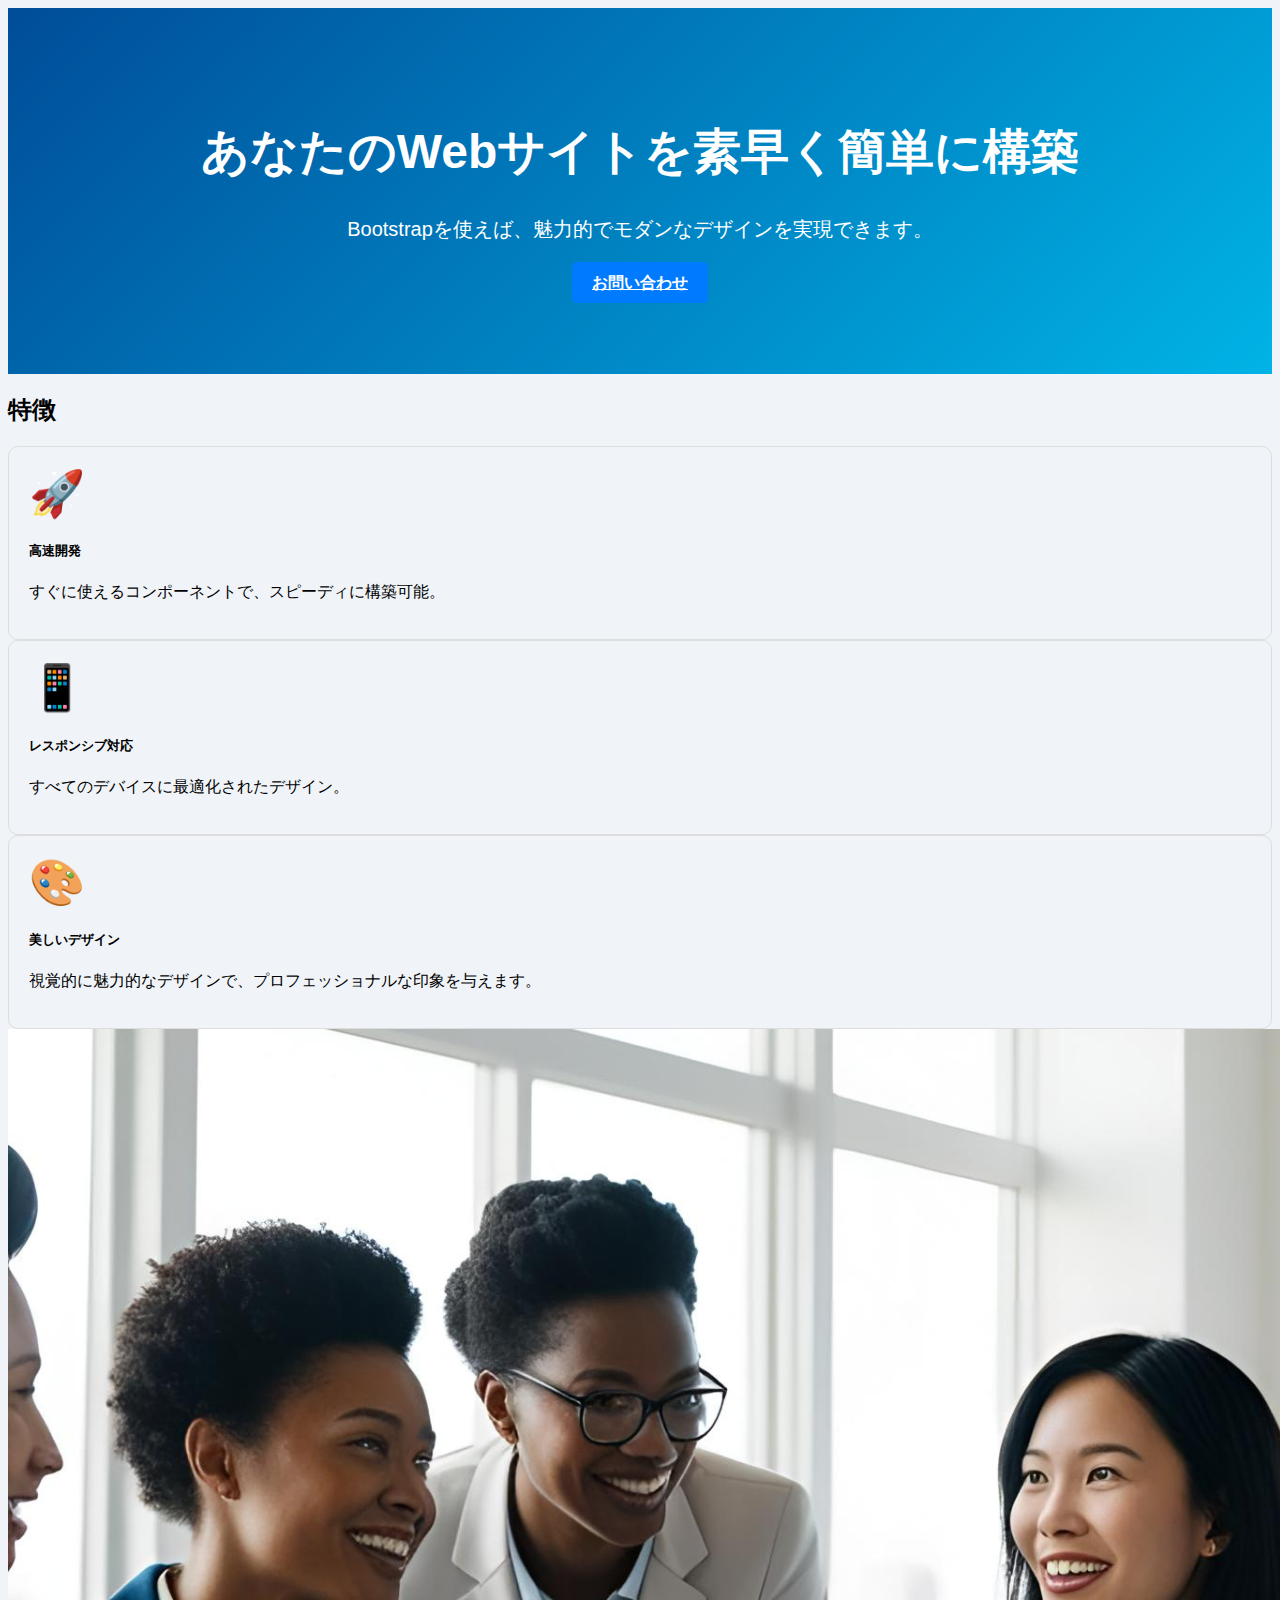
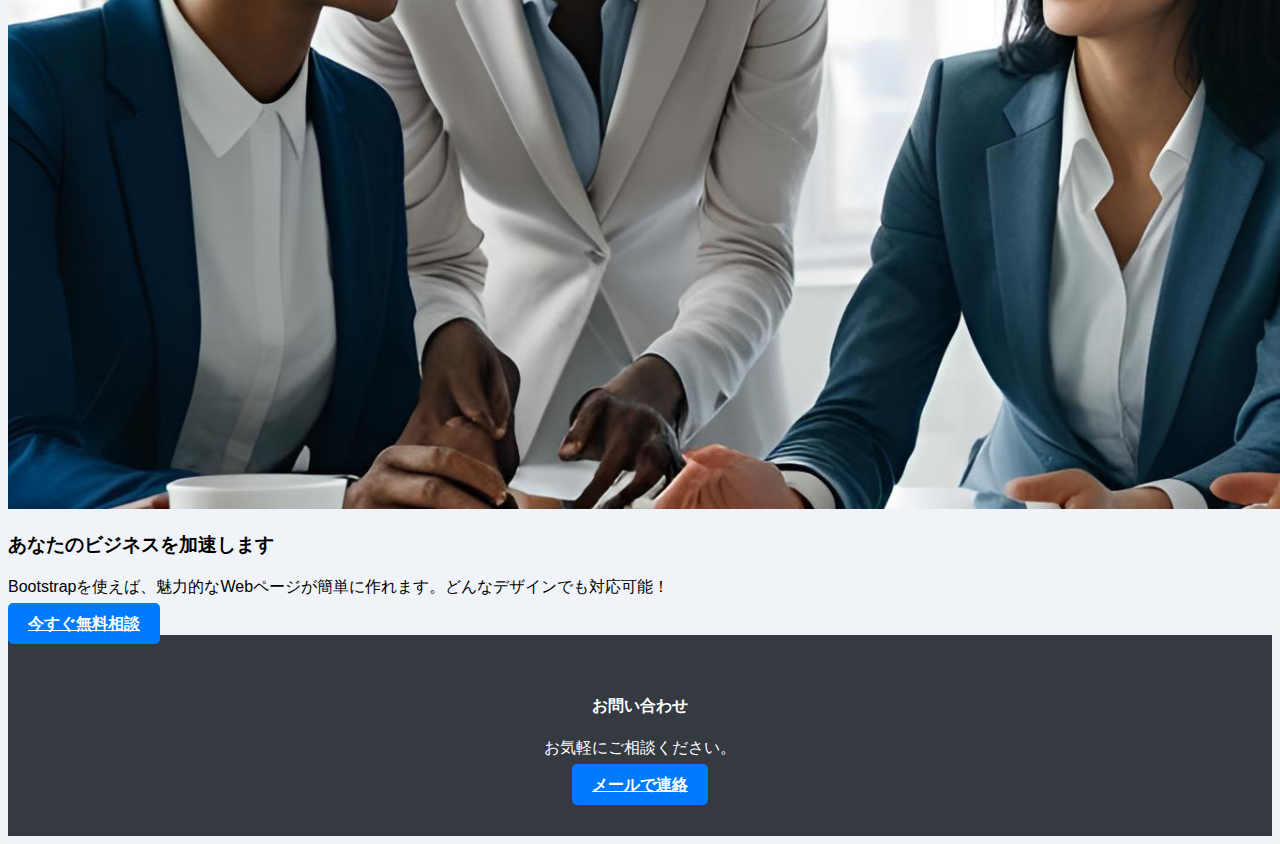
<file: index1.html>
<!DOCTYPE html>
<html lang="en">

<head>
    <meta charset="UTF-8">
    <meta name="viewport" content="width=device-width, initial-scale=1.0">
    <title>Advertising Page</title>
    <link href="https://cdn.jsdelivr.net/npm/bootstrap@5.3.5/dist/css/bootstrap.min.css" rel="stylesheet" integrity="sha384-SgOJa3DmI69IUzQ2PVdRZhwQ+dy64/BUtbMJw1MZ8t5HZApcHrRKUc4W0kG879m7" crossorigin="anonymous">
    <style>
        body {
            font-family: 'Arial', sans-serif;
            background-color: #f0f4f8;
        }

        .header {
            background: linear-gradient(135deg, #004d99, #00b3e6);
            color: white;
            padding: 80px 0;
            text-align: center;
        }

        .header h1 {
            font-size: 3rem;
            font-weight: bold;
        }

        .header p {
            font-size: 1.25rem;
            margin-bottom: 30px;
        }

        .feature-icon {
            font-size: 45px;
            color: #007bff;
        }

        .feature-box {
            border: 1px solid #ddd;
            padding: 20px;
            border-radius: 10px;
            transition: transform 0.3s ease;
        }

        .feature-box:hover {
            transform: translateY(-10px);
        }

        .footer {
            background-color: #343a40;
            color: white;
            padding: 40px 0;
            text-align: center;
        }

        .cta-btn {
            background-color: #007bff;
            color: white;
            border-radius: 5px;
            padding: 12px 20px;
            font-weight: bold;
            transition: background-color 0.3s ease;
        }

        .cta-btn:hover {
            background-color: #0056b3;
        }

        .search-box input {
            border-radius: 30px;
            padding: 12px 20px;
            border: none;
            width: 70%;
        }

        .search-box button {
            background-color: #007bff;
            color: white;
            border-radius: 30px;
            padding: 12px 20px;
            border: none;
        }

        .search-box button:hover {
            background-color: #0056b3;
        }
    </style>
</head>

<body>

    <section class="header">
        <div class="container">
            <h1>あなたのWebサイトを素早く簡単に構築</h1>
            <p>Bootstrapを使えば、魅力的でモダンなデザインを実現できます。</p>
            <a href="#contact" class="cta-btn btn-lg">お問い合わせ</a>
        </div>
    </section>

    <section class="py-5 text-center">
        <div class="container">
            <h2 class="mb-4">特徴</h2>
            <div class="row">
                <div class="col-md-4">
                    <div class="feature-box">
                        <div class="feature-icon mb-3">🚀</div>
                        <h5>高速開発</h5>
                        <p>すぐに使えるコンポーネントで、スピーディに構築可能。</p>
                    </div>
                </div>
                <div class="col-md-4">
                    <div class="feature-box">
                        <div class="feature-icon mb-3">📱</div>
                        <h5>レスポンシブ対応</h5>
                        <p>すべてのデバイスに最適化されたデザイン。</p>
                    </div>
                </div>
                <div class="col-md-4">
                    <div class="feature-box">
                        <div class="feature-icon mb-3">🎨</div>
                        <h5>美しいデザイン</h5>
                        <p>視覚的に魅力的なデザインで、プロフェッショナルな印象を与えます。</p>
                    </div>
                </div>
            </div>
        </div>
    </section>

    <section class="bg-light py-5">
        <div class="container">
            <div class="row align-items-center">
                <div class="col-md-6">
                    <img src="woman.png" alt="サービス画像" class="img-fluid rounded shadow-lg">
                </div>
                <div class="col-md-6">
                    <h3>あなたのビジネスを加速します</h3>
                    <p>Bootstrapを使えば、魅力的なWebページが簡単に作れます。どんなデザインでも対応可能！</p>
                    <a href="#contact" class="cta-btn btn-lg">今すぐ無料相談</a>
                </div>
            </div>
        </div>
    </section>

    <footer id="contact" class="footer">
        <div class="container">
            <h4>お問い合わせ</h4>
            <p>お気軽にご相談ください。</p>
            <a href="mailto:info@example.com" class="cta-btn btn-lg">メールで連絡</a>
        </div>
    </footer>

    <script src="https://cdn.jsdelivr.net/npm/bootstrap@5.3.0/dist/js/bootstrap.bundle.min.js" integrity="sha384-geWF76RCwLtnZ8qwWowPQNguL3RmwHVBC9FhGdlKrxdiJJigb/j/68SIy3Te4Bkz" crossorigin="anonymous"></script>
</body>

</html>
</file>
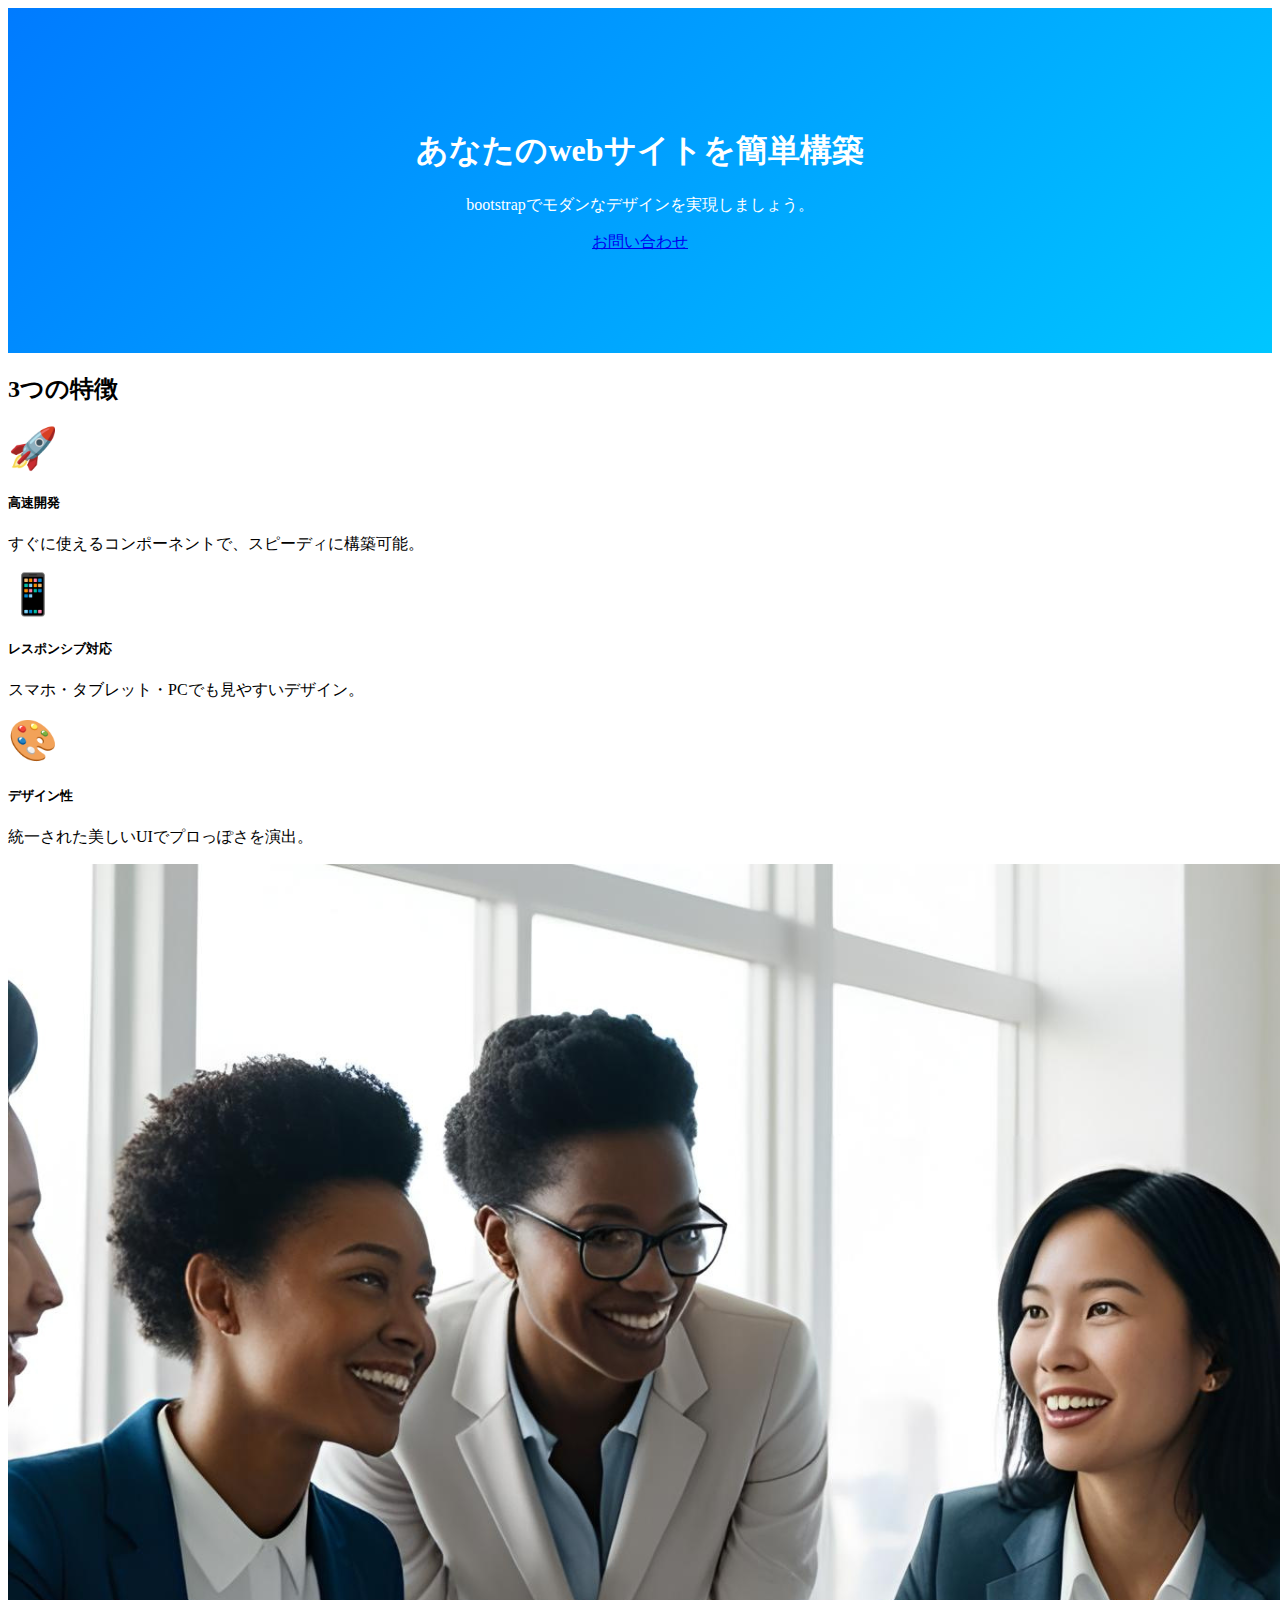
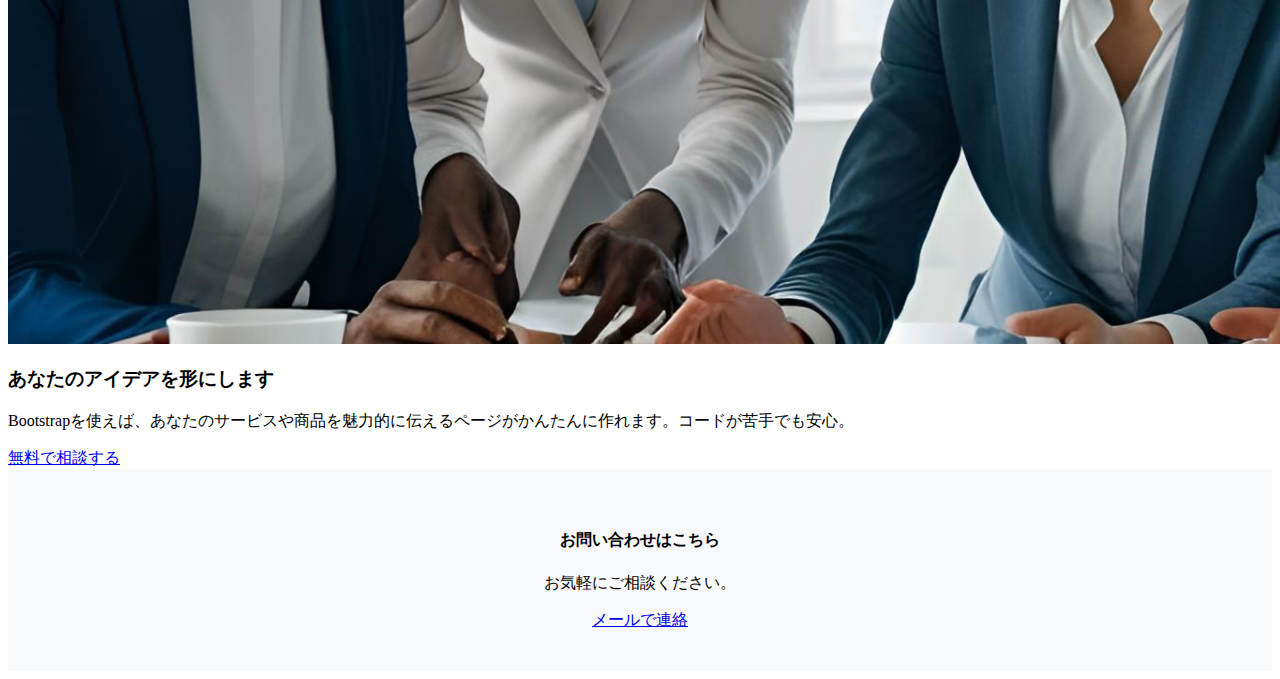
<file: smiple.html>
<!DOCTYPE html>
<html lang="en">
<head>
    <meta charset="UTF-8">
    <meta name="viewport" content="width=device-width, initial-scale=1.0">
    <title>Document</title>
    <link href="https://cdn.jsdelivr.net/npm/bootstrap@5.3.5/dist/css/bootstrap.min.css" rel="stylesheet" integrity="sha384-SgOJa3DmI69IUzQ2PVdRZhwQ+dy64/BUtbMJw1MZ8t5HZApcHrRKUc4W0kG879m7" crossorigin="anonymous">
<style>
    .header{
        background:linear-gradient(135deg,#007bff,#00c6ff);
        color:white;
        padding:100px 0;
        text-align: center;
    }
    .feature-icon{
        font-size: 40px;
        color: #007bff;
    }
    .footer{
        background-color: #f8f9fa;
        padding: 40px 0;
        text-align: center;
    }

</style>
</head>
<body>
    <section class="header">
        <div class="container">
            <h1 class="display-4">あなたのwebサイトを簡単構築</h1>
            <p class="lead">bootstrapでモダンなデザインを実現しましょう。</p>
            <a href="#contact" class="btn btn-light btn-lg mt-4">お問い合わせ</a>
        </div>
    </section>
<!--特徴紹介-->    
<section class="py-5">
    <div class="container text-center">
        <h2 class="mb-4">3つの特徴</h2>
        <div class="row">
            <div class="col-md-4">
                <div class="feature-icon mb-3">🚀</div>
                <h5>高速開発</h5>
                <p>すぐに使えるコンポーネントで、スピーディに構築可能。</p>
        </div>
        <div class="col-md-4">
          <div class="feature-icon mb-3">📱</div>
          <h5>レスポンシブ対応</h5>
          <p>スマホ・タブレット・PCでも見やすいデザイン。</p>
        </div>
        <div class="col-md-4">
          <div class="feature-icon mb-3">🎨</div>
          <h5>デザイン性</h5>
          <p>統一された美しいUIでプロっぽさを演出。</p>
        </div>
      </div>
    </div>
  </section>


  <!-- サービス紹介 -->
  <section class="bg-light py-5">
    <div class="container">
      <div class="row align-items-center">
        <div class="col-md-6">
          <img src="woman.png" alt="サービス画像" class="img-fluid rounded">
        </div>
        <div class="col-md-6">
          <h3>あなたのアイデアを形にします</h3>
          <p>Bootstrapを使えば、あなたのサービスや商品を魅力的に伝えるページがかんたんに作れます。コードが苦手でも安心。</p>
          <a href="#contact" class="btn btn-primary mt-3">無料で相談する</a>
        </div>
      </div>
    </div>
  </section>


  <!-- フッター・お問い合わせ -->
  <footer id="contact" class="footer">
    <div class="container">
      <h4>お問い合わせはこちら</h4>
      <p>お気軽にご相談ください。</p>
      <a href="mailto:info@example.com" class="btn btn-outline-primary">メールで連絡</a>
    </div>
  </footer>


  <!-- Bootstrap JS -->
  <script src="https://cdn.jsdelivr.net/npm/bootstrap@5.3.0/dist/js/bootstrap.bundle.min.js" integrity="sha384-geWF76RCwLtnZ8qwWowPQNguL3RmwHVBC9FhGdlKrxdiJJigb/j/68SIy3Te4Bkz" crossorigin="anonymous"></script>

</body>
</html>
</file>
